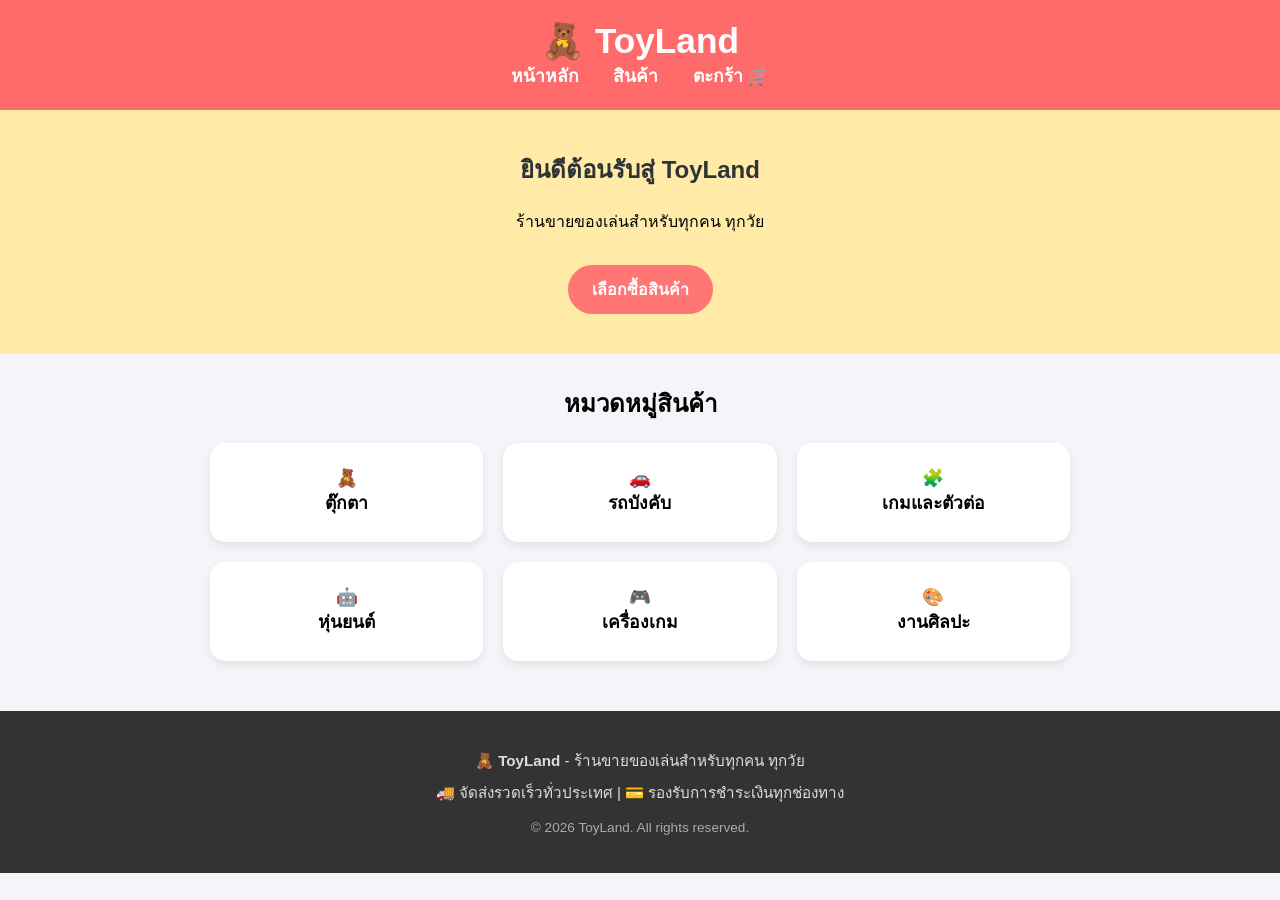
<file: index.html>
<!DOCTYPE html>
<html lang="th">
<head>
    <meta charset="UTF-8">
    <meta name="viewport" content="width=device-width, initial-scale=1.0">
    <title>ToyLand - ร้านขายของเล่น</title>
    <link rel="stylesheet" href="style.css">
</head>
<body>

<header>
    <h1>🧸 ToyLand</h1>
    <nav>
        <a href="index.html">หน้าหลัก</a>
        <a href="products.html">สินค้า</a>
        <a href="cart.html">ตะกร้า 🛒</a>
    </nav>
</header>

<section class="hero">
    <h2>ยินดีต้อนรับสู่ ToyLand</h2>
    <p>ร้านขายของเล่นสำหรับทุกคน ทุกวัย</p>
    <a href="products.html" class="btn">เลือกซื้อสินค้า</a>
</section>

<section class="categories">
    <h2>หมวดหมู่สินค้า</h2>
    <div class="category-box">
        <div>🧸<br>ตุ๊กตา</div>
        <div>🚗<br>รถบังคับ</div>
        <div>🧩<br>เกมและตัวต่อ</div>
        <div>🤖<br>หุ่นยนต์</div>
        <div>🎮<br>เครื่องเกม</div>
        <div>🎨<br>งานศิลปะ</div>
    </div>
</section>

<!-- ส่วนท้ายเว็บไซต์ Footer -->
<footer>
  <div class="footer-content">
    <p>🧸 <b>ToyLand</b> - ร้านขายของเล่นสำหรับทุกคน ทุกวัย</p>
    <p>🚚 จัดส่งรวดเร็วทั่วประเทศ | 💳 รองรับการชำระเงินทุกช่องทาง</p>
    <p class="copyright">© 2026 ToyLand. All rights reserved.</p>
  </div>
</footer>

<script src="script.js"></script>
</body>
</html>
</file>
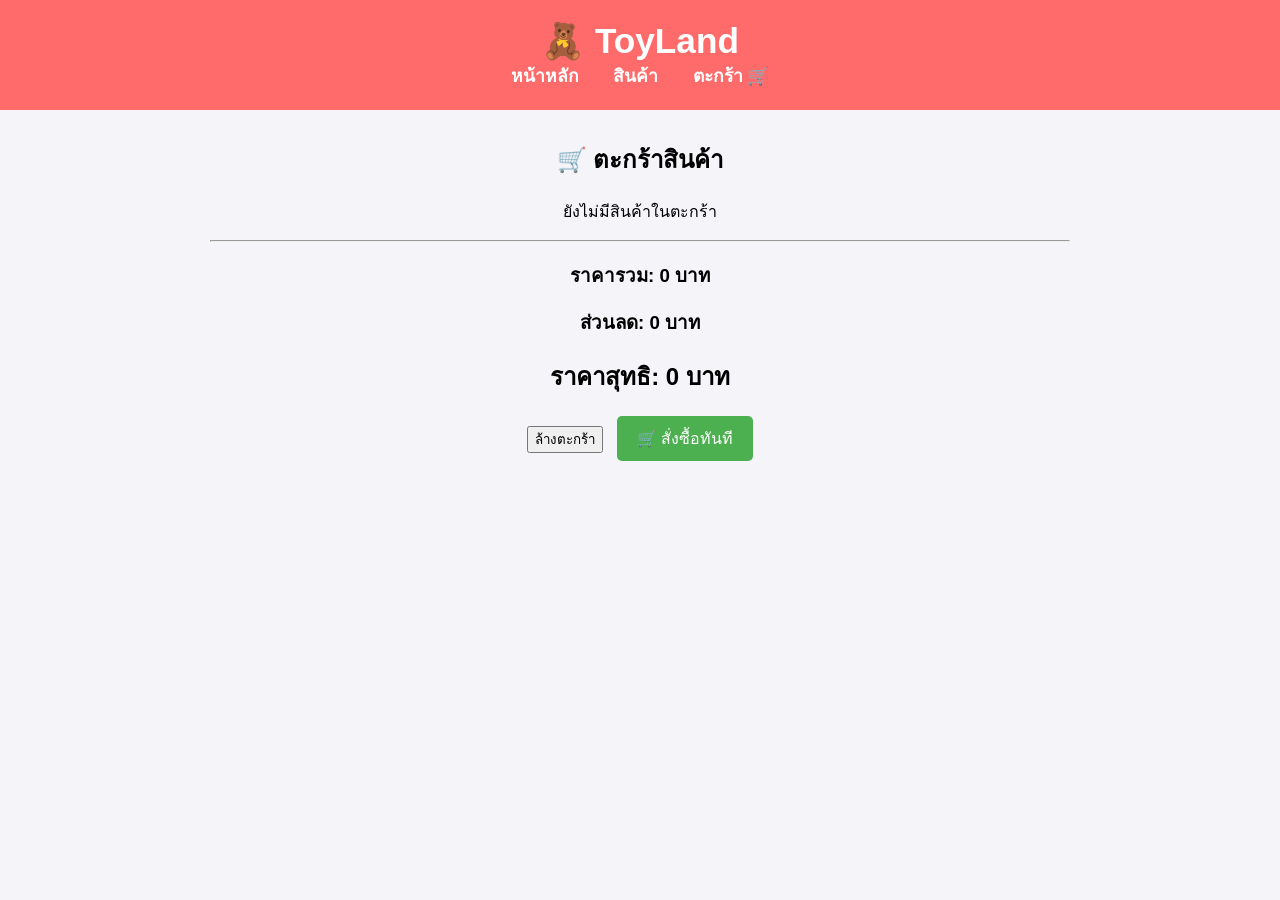
<file: cart.html>
<!DOCTYPE html>
<html lang="th">
<head>
    <meta charset="UTF-8">
    <meta name="viewport" content="width=device-width, initial-scale=1.0">
    <title>ตะกร้าสินค้า - ToyLand</title>
    <link rel="stylesheet" href="style.css">
</head>

<body>

<header>
    <h1>🧸 ToyLand</h1>

    <nav>
        <a href="index.html">หน้าหลัก</a>
        <a href="products.html">สินค้า</a>
        <a href="cart.html">ตะกร้า 🛒</a>
    </nav>
</header>

<main class="cart">
    <h2>🛒 ตะกร้าสินค้า</h2>

    <div id="cart-items"></div>

    <hr>

    <h3>ราคารวม: <span id="total">0</span> บาท</h3>

    <h3>ส่วนลด: <span id="discount">0</span> บาท</h3>

    <h2>ราคาสุทธิ: <span id="final-price">0</span> บาท</h2>

    <button onclick="clearCart()">
        ล้างตะกร้า
    </button>
    <button onclick="checkout()" style="background-color: #4CAF50; color: white; padding: 10px 20px; border: none; border-radius: 5px; cursor: pointer; font-size: 16px; margin-left: 10px;">🛒 สั่งซื้อทันที</button>
</main>

<script src="script.js"></script>

</body>
</html>
</file>
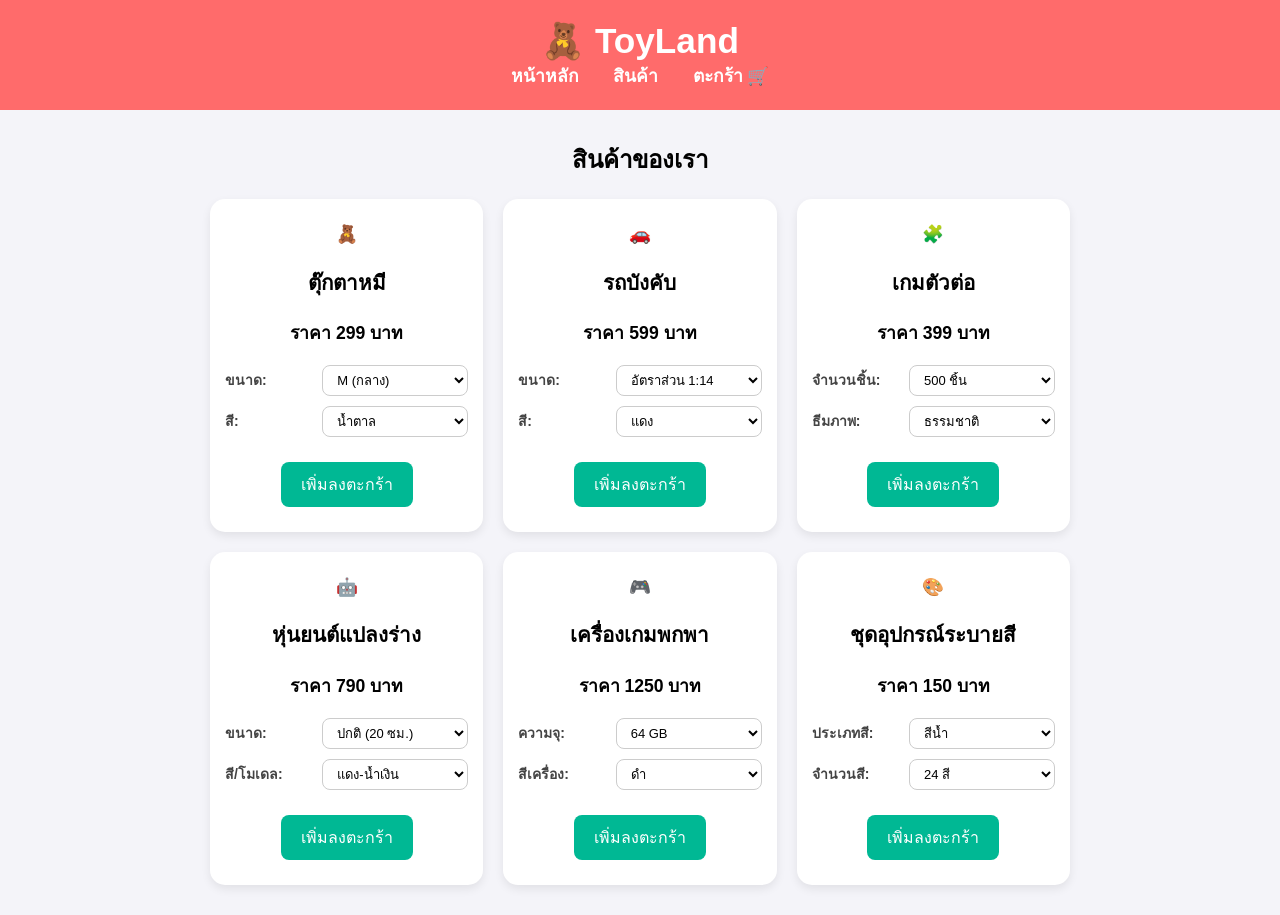
<file: products.html>
<!DOCTYPE html>
<html lang="th">
<head>
    <meta charset="UTF-8">
    <meta name="viewport" content="width=device-width, initial-scale=1.0">
    <title>สินค้า - ToyLand</title>
    <link rel="stylesheet" href="style.css">
</head>
<body>

<header>
    <h1>🧸 ToyLand</h1>
    <nav>
        <a href="index.html">หน้าหลัก</a>
        <a href="products.html">สินค้า</a>
        <a href="cart.html">ตะกร้า 🛒</a>
    </nav>
</header>

<main>
    <h2>สินค้าของเรา</h2>

   <div class="products">

  <!-- 1. ตุ๊กตาหมี -->
  <div class="product">
    <div class="product-icon">🧸</div>
    <h3>ตุ๊กตาหมี</h3>
    <p class="price">ราคา <span>299</span> บาท</p>
    <div class="product-options">
      <div class="option-group">
        <label for="size-bear">ขนาด:</label>
        <select id="size-bear" class="option-select">
          <option value="S (เล็ก)">S (เล็ก)</option>
          <option value="M (กลาง)" selected>M (กลาง)</option>
          <option value="L (ใหญ่)">L (ใหญ่)</option>
        </select>
      </div>
      <div class="option-group">
        <label for="color-bear">สี:</label>
        <select id="color-bear" class="option-select">
          <option value="น้ำตาล">น้ำตาล</option>
          <option value="ขาว">ขาว</option>
          <option value="ชมพู">ชมพู</option>
        </select>
      </div>
    </div>
    <button class="add-to-cart-btn" onclick="addToCart('ตุ๊กตาหมี', 299, 'size-bear', 'color-bear')">เพิ่มลงตะกร้า</button>
  </div>

  <!-- 2. รถบังคับ -->
  <div class="product">
    <div class="product-icon">🚗</div>
    <h3>รถบังคับ</h3>
    <p class="price">ราคา <span>599</span> บาท</p>
    <div class="product-options">
      <div class="option-group">
        <label for="size-car">ขนาด:</label>
        <select id="size-car" class="option-select">
          <option value="อัตราส่วน 1:18">อัตราส่วน 1:18</option>
          <option value="อัตราส่วน 1:14" selected>อัตราส่วน 1:14</option>
        </select>
      </div>
      <div class="option-group">
        <label for="color-car">สี:</label>
        <select id="color-car" class="option-select">
          <option value="แดง">แดง</option>
          <option value="น้ำเงิน">น้ำเงิน</option>
          <option value="ดำ">ดำ</option>
        </select>
      </div>
    </div>
    <button class="add-to-cart-btn" onclick="addToCart('รถบังคับ', 599, 'size-car', 'color-car')">เพิ่มลงตะกร้า</button>
  </div>

  <!-- 3. เกมตัวต่อ -->
  <div class="product">
    <div class="product-icon">🧩</div>
    <h3>เกมตัวต่อ</h3>
    <p class="price">ราคา <span>399</span> บาท</p>
    <div class="product-options">
      <div class="option-group">
        <label for="size-puzzle">จำนวนชิ้น:</label>
        <select id="size-puzzle" class="option-select">
          <option value="100 ชิ้น">100 ชิ้น</option>
          <option value="500 ชิ้น" selected>500 ชิ้น</option>
          <option value="1000 ชิ้น">1000 ชิ้น</option>
        </select>
      </div>
      <div class="option-group">
        <label for="color-puzzle">ธีมภาพ:</label>
        <select id="color-puzzle" class="option-select">
          <option value="ธรรมชาติ">ธรรมชาติ</option>
          <option value="การ์ตูน">การ์ตูน</option>
          <option value="อวกาศ">อวกาศ</option>
        </select>
      </div>
    </div>
    <button class="add-to-cart-btn" onclick="addToCart('เกมตัวต่อ', 399, 'size-puzzle', 'color-puzzle')">เพิ่มลงตะกร้า</button>
  </div>

  <!-- 4. หุ่นยนต์แปลงร่าง -->
  <div class="product">
    <div class="product-icon">🤖</div>
    <h3>หุ่นยนต์แปลงร่าง</h3>
    <p class="price">ราคา <span>790</span> บาท</p>
    <div class="product-options">
      <div class="option-group">
        <label for="size-robot">ขนาด:</label>
        <select id="size-robot" class="option-select">
          <option value="ปกติ (20 ซม.)">ปกติ (20 ซม.)</option>
          <option value="ใหญ่ (35 ซม.)">ใหญ่ (35 ซม.)</option>
        </select>
      </div>
      <div class="option-group">
        <label for="color-robot">สี/โมเดล:</label>
        <select id="color-robot" class="option-select">
          <option value="แดง-น้ำเงิน">แดง-น้ำเงิน</option>
          <option value="เหลือง-ดำ">เหลือง-ดำ</option>
          <option value="เงิน-เหล็ก">เงิน-เหล็ก</option>
        </select>
      </div>
    </div>
    <button class="add-to-cart-btn" onclick="addToCart('หุ่นยนต์แปลงร่าง', 790, 'size-robot', 'color-robot')">เพิ่มลงตะกร้า</button>
  </div>

  <!-- 5. เครื่องเกมพกพา -->
  <div class="product">
    <div class="product-icon">🎮</div>
    <h3>เครื่องเกมพกพา</h3>
    <p class="price">ราคา <span>1250</span> บาท</p>
    <div class="product-options">
      <div class="option-group">
        <label for="size-console">ความจุ:</label>
        <select id="size-console" class="option-select">
          <option value="32 GB">32 GB</option>
          <option value="64 GB" selected>64 GB</option>
          <option value="128 GB">128 GB</option>
        </select>
      </div>
      <div class="option-group">
        <label for="color-console">สีเครื่อง:</label>
        <select id="color-console" class="option-select">
          <option value="ดำ">ดำ</option>
          <option value="ขาว">ขาว</option>
          <option value="นีออน">นีออน</option>
        </select>
      </div>
    </div>
    <button class="add-to-cart-btn" onclick="addToCart('เครื่องเกมพกพา', 1250, 'size-console', 'color-console')">เพิ่มลงตะกร้า</button>
  </div>

  <!-- 6. ชุดอุปกรณ์ระบายสี -->
  <div class="product">
    <div class="product-icon">🎨</div>
    <h3>ชุดอุปกรณ์ระบายสี</h3>
    <p class="price">ราคา <span>150</span> บาท</p>
    <div class="product-options">
      <div class="option-group">
        <label for="type-paint">ประเภทสี:</label>
        <select id="type-paint" class="option-select">
          <option value="สีไม้">สีไม้</option>
          <option value="สีน้ำ" selected>สีน้ำ</option>
          <option value="สีอะคริลิก">สีอะคริลิก</option>
        </select>
      </div>
      <div class="option-group">
        <label for="count-paint">จำนวนสี:</label>
        <select id="count-paint" class="option-select">
          <option value="12 สี">12 สี</option>
          <option value="24 สี" selected>24 สี</option>
          <option value="36 สี">36 สี</option>
        </select>
      </div>
    </div>
    <button class="add-to-cart-btn" onclick="addToCart('ชุดอุปกรณ์ระบายสี', 150, 'type-paint', 'count-paint')">เพิ่มลงตะกร้า</button>
  </div>

</div>

</main>

<script src="script.js"></script>
</body>
</html>
</file>
<file: style.css>
* {
    box-sizing: border-box;
    font-family: 'Kanit', sans-serif, Tahoma;
}

body {
    margin: 0;
    padding: 0;
    background-color: #f4f4f9;
    text-align: center;
}

header {
    background-color: #ff6b6b;
    color: white;
    padding: 20px;
}

header h1 {
    margin: 0;
    font-size: 2.2rem;
}

nav a {
    color: white;
    text-decoration: none;
    margin: 0 15px;
    font-weight: bold;
    font-size: 1.1rem;
}

nav a:hover {
    text-decoration: underline;
}

.hero {
    background-color: #ffeaa7;
    padding: 40px 20px;
}

.hero h2 {
    margin-top: 0;
    color: #2d3436;
}

.btn {
    display: inline-block;
    background-color: #ff7675;
    color: white;
    padding: 12px 24px;
    text-decoration: none;
    border-radius: 25px;
    font-weight: bold;
    margin-top: 15px;
    transition: 0.3s;
}

.btn:hover {
    background-color: #d63031;
}

.categories, main {
    max-width: 900px;
    margin: 30px auto;
    padding: 0 20px;
}

/* จัดวางเป็นช่องๆ 3 ช่องต่อแถวสวยๆ */
.category-box, .products {
    display: grid;
    grid-template-columns: repeat(auto-fit, minmax(240px, 1fr));
    gap: 20px;
    margin-top: 20px;
}

.category-box > div, .product {
    background: white;
    padding: 25px 15px;
    border-radius: 15px;
    box-shadow: 0 4px 10px rgba(0,0,0,0.08);
    transition: transform 0.2s, box-shadow 0.2s;
    font-size: 1.1rem;
    font-weight: bold;
}

.category-box > div:hover, .product:hover {
    transform: translateY(-5px);
    box-shadow: 0 8px 15px rgba(0,0,0,0.15);
}

.product-image {
    font-size: 3rem;
    margin-bottom: 10px;
}

.product button {
    background-color: #00b894;
    color: white;
    border: none;
    padding: 10px 20px;
    border-radius: 8px;
    font-size: 1rem;
    cursor: pointer;
    margin-top: 10px;
    transition: 0.2s;
}

.product button:hover {
    background-color: #00876c;
}
/* แต่งแจ้งเตือนเด้งดึ๋งน่ารักๆ */
.custom-toast {
    position: fixed;
    bottom: -60px;
    right: 20px;
    background-color: #ff7675;
    color: white;
    padding: 12px 22px;
    border-radius: 25px;
    box-shadow: 0 5px 15px rgba(0,0,0,0.2);
    font-size: 0.95rem;
    transition: all 0.4s cubic-bezier(0.68, -0.55, 0.265, 1.55);
    opacity: 0;
    z-index: 9999;
}

.custom-toast.show {
    bottom: 30px;
    opacity: 1;
}
/* จัดสไตล์การ์ดสินค้าให้รองรับตัวเลือก */
.product-card {
  display: flex;
  flex-direction: column;
  justify-content: space-between;
  padding: 20px;
}

.product-options {
  display: flex;
  flex-direction: column;
  gap: 10px;
  margin: 15px 0;
  width: 100%;
}

.option-group {
  display: flex;
  justify-content: space-between;
  align-items: center;
  font-size: 14px;
}

.option-group label {
  font-weight: bold;
  color: #444;
}

.option-select {
  padding: 6px 10px;
  border: 1px solid #ccc;
  border-radius: 8px;
  background-color: #fff;
  font-size: 13px;
  width: 60%;
  cursor: pointer;
  outline: none;
  transition: border-color 0.2s;
}

.option-select:focus {
  border-color: #10b981;
}
/* ตกแต่ง Footer */
footer {
  background-color: #333;
  color: #fff;
  text-align: center;
  padding: 30px 20px;
  margin-top: 50px;
}

.footer-content p {
  margin: 8px 0;
  font-size: 0.95rem;
  color: #ddd;
}

.footer-content .copyright {
  font-size: 0.85rem;
  color: #aaa;
  margin-top: 15px;
}
</file>
